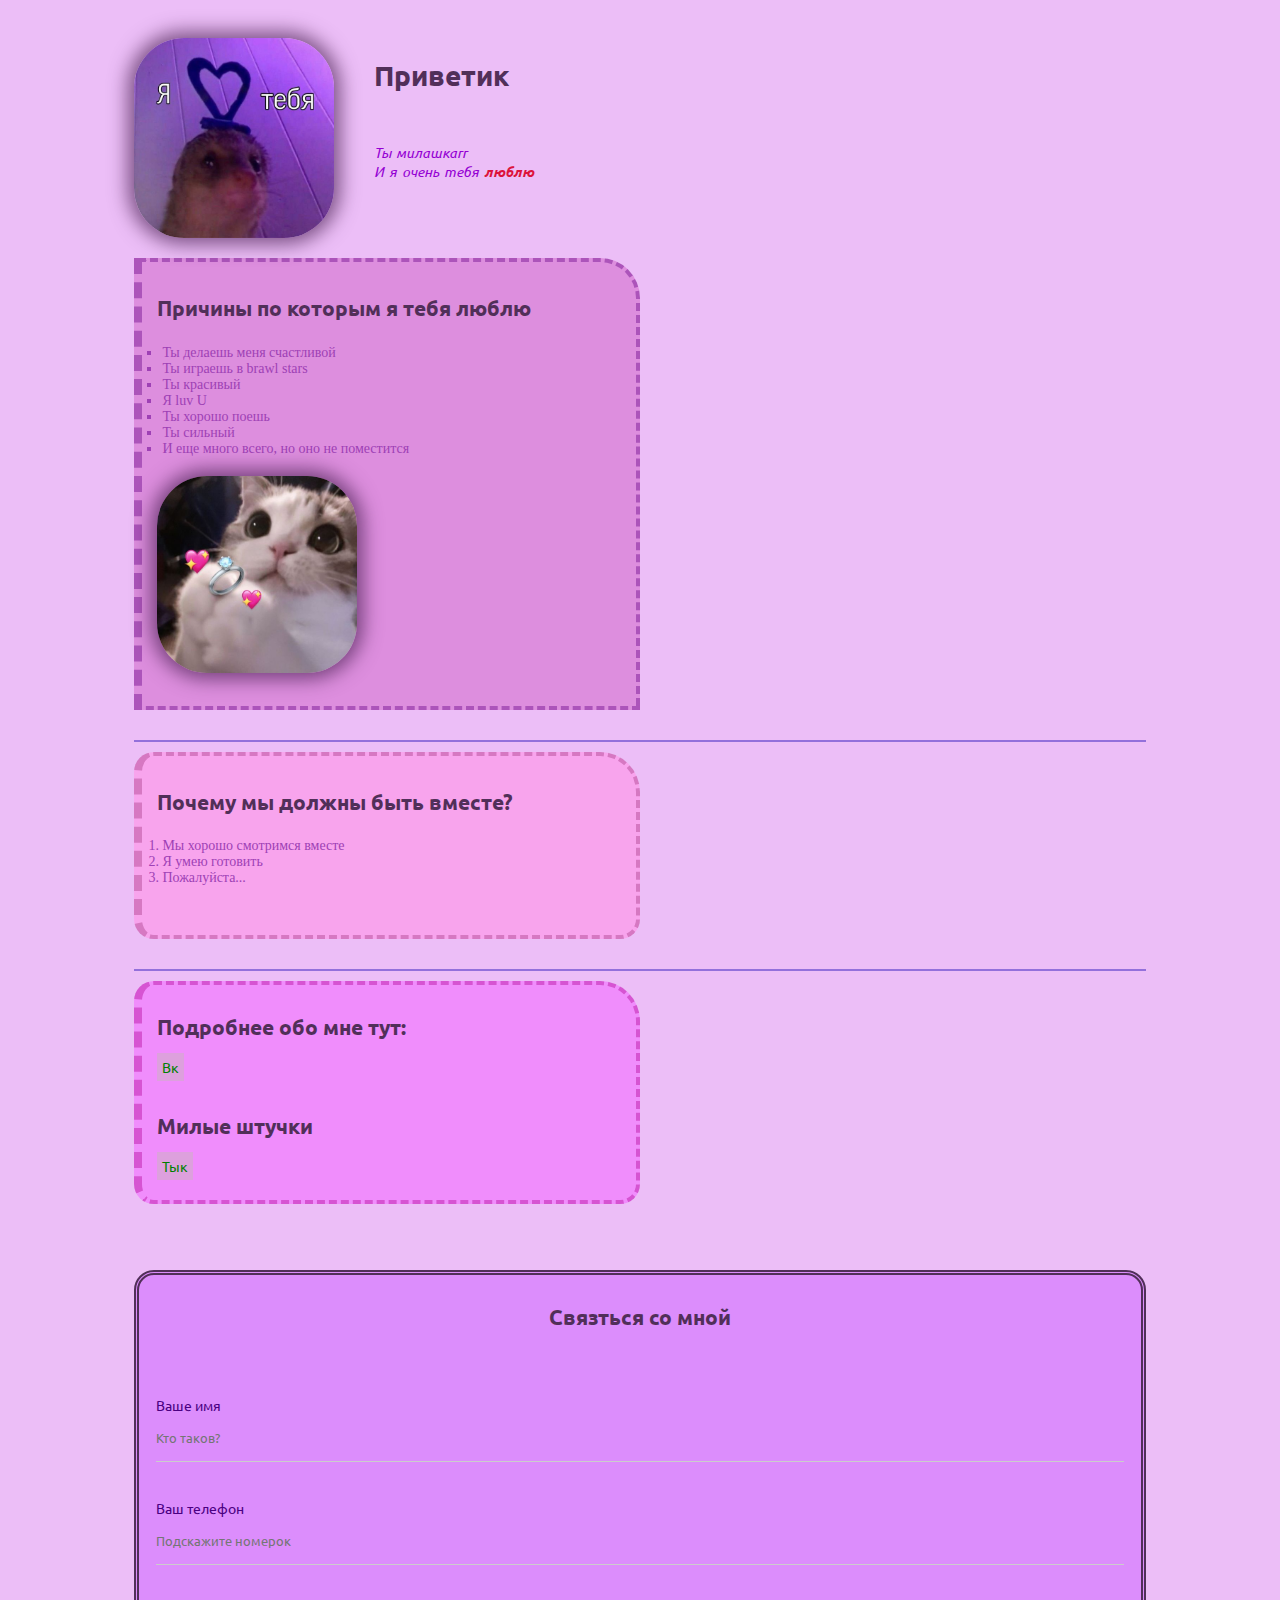
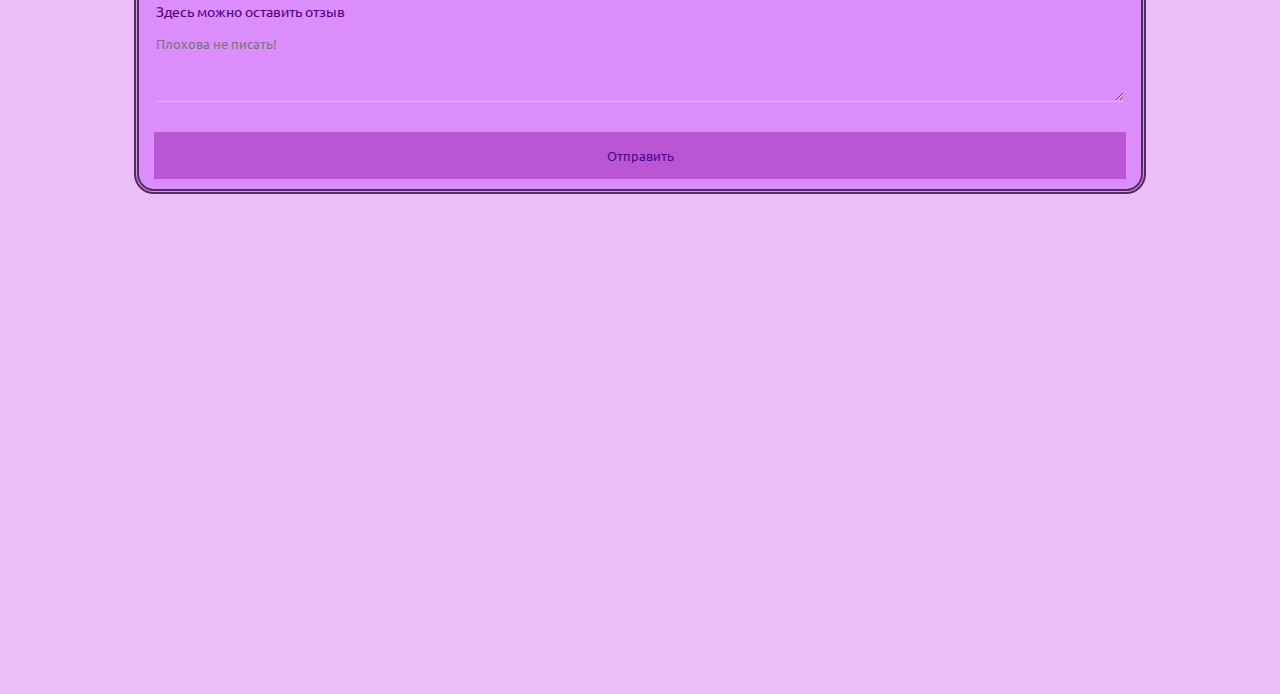
<file: index.html>
<!DOCTYPE html>
<html lang="en">
 <head>
     <meta charset="UTF-8">
     <title>Luv</title>
     <link rel="stylesheet" href="styles.css">
 </head>
 <body>
  <div class="container">

    <div class="info">
     <img src="1.jpg"alt="тут сердечко"
     class="one">

     <div class="txt">
       <h1>Приветик</h1>
       <p>Ты милашкаrr</p>
       <p>И я очень тебя <strong class="fat">люблю</strong></p>
     </div>

    </div>
 

     <div class="why">
      <h2>Причины по которым я тебя люблю</h2>
        <ul class="list" type="square">
        <li> Ты делаешь меня счастливой</li>
        <li> Ты играешь в brawl stars</li>
        <li> Ты красивый</li>
        <li> Я luv U</li>
        <li> Ты хорошо поешь</li>
        <li> Ты сильный</li>
        <li> И еще много всего, но оно не поместится</li>
        </ul>
        <img src="2.jpg" alt="ой" class="one">
     </div>       

     <hr color="#9370DB">

     <div class="vmeste bg-1">
       <h2>Почему мы должны быть вместе?</h2>
       <ol class="list">
       <li>Мы хорошо смотримся вместе</li>
       <li>Я умею готовить</li>
       <li>Пожалуйста...</li>
       </ol>
     </div>

     <hr color="#9370DB">

     <div class="vmeste bg-2">
       <h2>Подробнее обо мне тут:</h2> 
       <a href="https://vk.com/derris_d" target="_blank"> Вк </a>
       <br>
       <br>
       <h2>Милые штучки</h2>
       <a href="cute.html"> Тык</a>
     </div>

      <br>
      <br>
     <div class="vmeste bg-3">
       <h2>Связться со мной</h2> 

       <br>
       <br>

       <div class="forme-groupe">
         <form action="/">
          <label for="name">Ваше имя</label>
         <input type="text" id="name"
         placeholder="Кто таков?">
       </div>

       <div class="forme-groupe">
         <label for="number">Ваш телефон</label>
         <input type="number" id="number"
         placeholder="Подскажите номерок">
       </div>

         <div class="forme-groupe">
         <label for="text"> Здесь можно оставить отзыв</label>
         <textarea name="" id="" cols="15" rows="3"
         placeholder="Плохова не писать!" ></textarea>
        </div>
         <input class="btn" type="submit" value="Отправить">
       
       </form>
     </div>

    <div style='margin-bottom: 500px;'>
    </div>
  </div>
 </body>
</html>
</file>
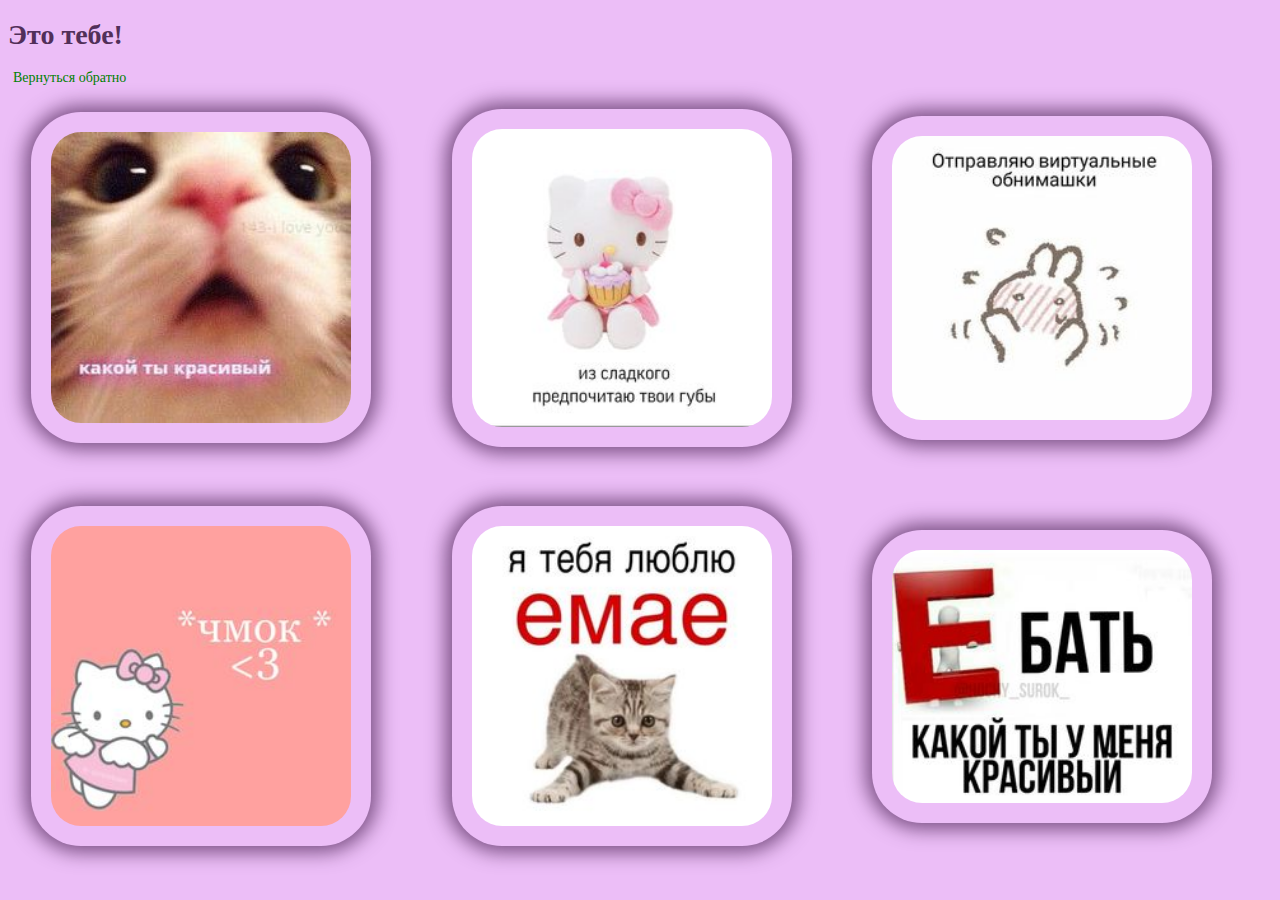
<file: cute.html>
<!DOCTYPE html>
<html lang="en">
<head>
    <meta charset="UTF-8">
    <title>Cute</title>
    <link rel="stylesheet" href="sw.css">
</head>
<body>
  <h1>Это тебе!</h1>
  <a href="index.html"> Вернуться обратно</a>
  <br>
  <div class="jpg">
    <table class="table">
   <td><img src="3.jpg" alt="Ouch" class="one-1"> </td>
   <td><img src="4.jpg" alt="Ouch" class="one-1"> </td>
   <td><img src="5.jpg" alt="Ouch" class="one-1"> </td>
   <tr></tr>
   <td><img src="6.jpg" alt="Ouch" class="one-1"> </td>
   <td><img src="7.jpg" alt="Ouch" class="one-1"> </td>
   <td><img src="8.jpg" alt="Ouch" class="one-1"> </td>
 </table>
</body>
</html>
</file>
<file: styles.css>
@import url('https://fonts.googleapis.com/css2?family=Archivo&family=Ubuntu:wght@300&display=swap');

body { 
    background-color:#ecbef7;
    color:#512f59 ;

    font-size: 14px;
    font-weight: normal;
    font-family: 'Archivo', sans-serif;
    font-family: 'Ubuntu', sans-serif;


   /* font-family:cursive */
} 

a {
    color: #008000;
    text-decoration: none;
    background-color: #DDA0DD;
    
    padding: 5px;
}

a:hover {
    text-decoration: underline;
    border-style: dashed; border-color: #9932CC;
}

a:active{
    color: #C71585;
}

a:visited{
    color:#4B0082 ;
}


.one {
    width: 200px;
    border-radius: 50px;
    box-shadow: 0px 0px 19px 6px #471e50b3;
}

.info {
    display: flex;
    margin-bottom: 20px;
}


@media (max-widht: 700px) {
    .info {
        text-align: center;
    display: block;
    }
}

.info p {
    color:#9400D3 ;
    margin: 0%;
    font-style: italic;
    word-spacing: 2px;
}
.txt {
    margin-left: 40px;
}

.txt h1 {
    margin-bottom: 50px;
}

.fat {
    color:#DC143C ;
}

.container {
   max-width: 80%;
   margin: auto;
   padding-top: 30px;
}

.why {
    background: #dd8ede;

    padding-top: 15px;
    padding-right: 50px;
    padding-bottom: 30px;
    padding-left: 15px;
 
    margin-top: 10px;
    margin-bottom: 30px;
    margin-left: 0px;
    margin-right: 50%;

    border: 4px solid #ac54ba;
    border-style:dashed;
    border-top-right-radius: 40px;
    border-left-width: 8px;
}
.vmeste {
    background-color: #ad5d5280;
    padding: 10px 15px;
    margin-bottom: 20px;
    border-radius: 20px;
}

.bg-1 {
    background: #ff96e8a5;

    padding-top: 15px;
    padding-right: 50px;
    padding-bottom: 30px;
    padding-left: 15px;
 
    margin-top: 10px;
    margin-bottom: 30px;
    margin-left: 0px;
    margin-right: 50%;

    border: 4px solid #d678c2;
    border-style:dashed;
    border-top-right-radius: 40px;
    border-left-width: 8px;
}

.bg-2 {
    background: #f373ffa5;

    padding-bottom: 25px;
    margin-top: 10px;
    margin-bottom: 30px;
    margin-left: 0px;
    margin-right: 50%;

    border: 4px solid #d654d2;
    border-style:dashed;
    border-top-right-radius: 40px;
    border-left-width: 8px;
}

.bg-3 {
    background: #d373ffa5;

    border: 5px;
    border-style:double;
}

.bg-3 h2 {
    text-align: center;
}

.vmwste h2 {
    margin-bottom: 5px;
}

.list{
    padding: 5px;
    font-family: cursive;
}

.list li {
    color: #9e41b5;
}

.forme-groupe{
    padding-bottom: 25px;
    padding-top: 10px;
    margin: 2px;
}

.forme-groupe label{
    display: block;
    font-size: 14px;
    color: #4B0082;
}

.forme-groupe input,
.forme-groupe textarea{
    width: 100%;
    box-sizing: border-box;
    border: none;
    background: transparent;
    border-bottom: 1px solid #ccc;
    color: black;
    padding: 15px 0px;
    outline: none;
    font-family: inherit;
}
.btn {
    width: 100%;
    box-sizing: border-box;
    border: none;
    background:#BA55D3 ;
    padding: 15px 20px;
    color: #4c058f;
    border: none;
    cursor: pointer;
    font-family: inherit;
}

.btn :hover{
    opacity: 0,9;
}
</file>
<file: sw.css>
body { 
 background-color:#ecbef7;
 color:#512f59 ;
 font-size: 14px;
 font-weight: normal;
font-family:cursive
} 
    
.one-1 {
  width: 300px;
 border-radius: 50px;
 box-shadow: 0px 0px 19px 6px #471e50b3;
 padding: 20px;
 margin: 20px;
}
    
.jpg > div {
 float: left;
 background: #4B0082;
 height: 20%;
 border: 4px solid red;
 box-sizing: border-box;
}
    
.table {
 width: 100%;
}

.table td {
 padding-bottom: 10px;
}

.table tr:nth-child(1) {
 padding: 10px;
}

a {
 color: #008000;
 text-decoration: none;
 padding: 5px;
}

a:hover {
    text-decoration: underline;
    border-style: dashed; border-color: #9932CC;
}

a:active{
    color: #C71585;
}

a:visited{
    color:#4B0082 ;
}
a {
  color: #008000;
 text-decoration: none;
 padding: 5px;
    }
a:hover {
  text-decoration: underline;
  border-style: dashed;
}
    
a:active{
 color: #C71585;
}
    
a:visited{
 color:#4B0082 ;
}
</file>
